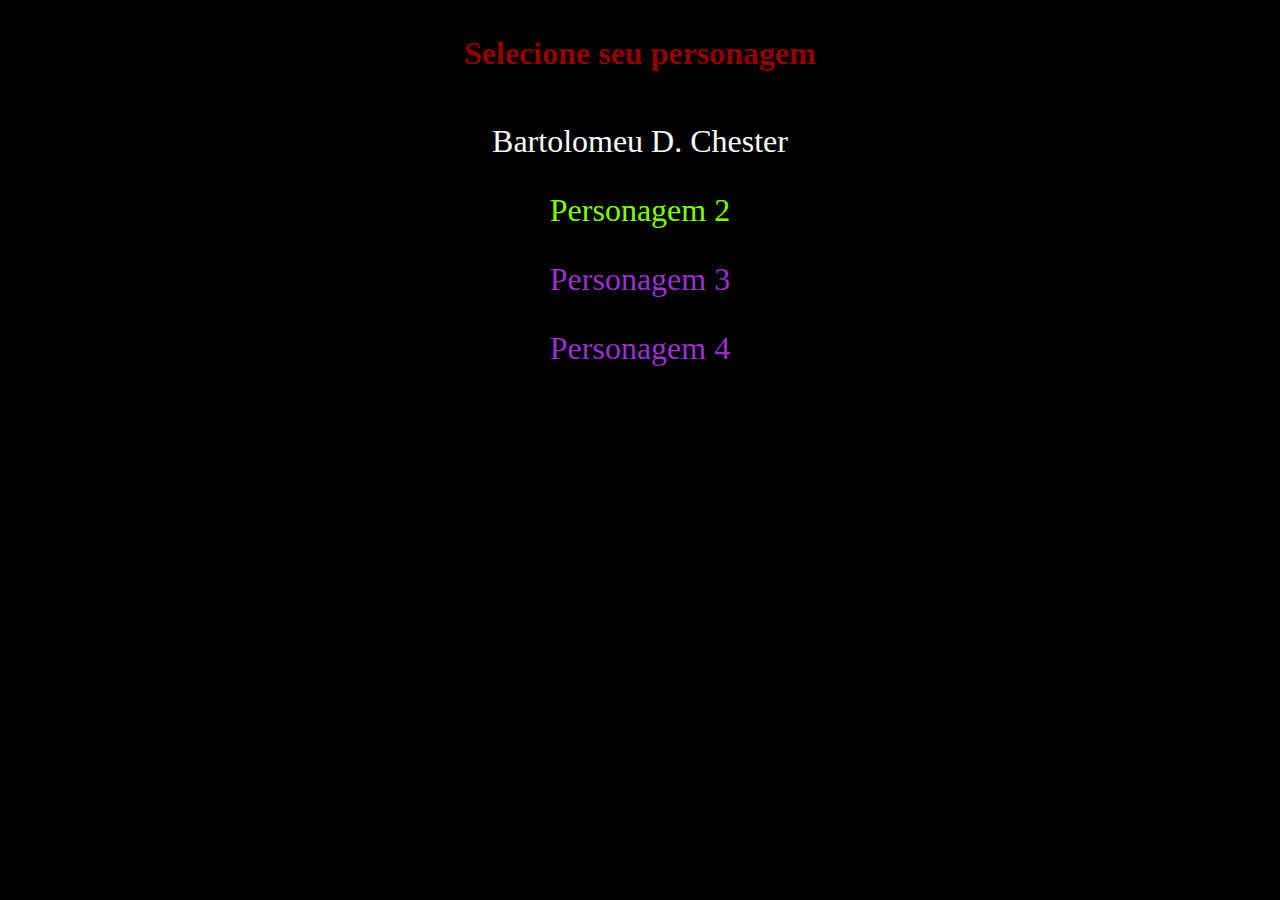
<file: index.html>
<html lang="pt-br">

<head>
    <meta charset="UTF-8">
    <meta http-equiv="X-UA-Compatible" content="IE=edge">
    <meta name="viewport" content="width=device-width, initial-scale=1.0">
    <link rel="stylesheet" href="./assets/css/style_ficha.css">
    <link rel="stylesheet" href="./assets/css/selecao__persomagem.css">
    

    <meta charset="UTF-8">
    <meta http-equiv="X-UA-Compatible" content="IE=edge">
    <meta name="viewport" content="width=device-width, initial-scale=1.0">
    <title>The One RPG</title>
</head>
<body>
<h1 class="titulo__inicial"> Selecione seu personagem</h1>
<section>
    <div class="opcoes__personagem">
        <a href="./assets/ficha__personagem/jogador1.html" class="selecao__personagem1" id="jogador1">Bartolomeu D. Chester</a>
        <a href="" class="selecao__personagem2" id="jogador2">Personagem 2</a>
        <a href="" class="selecao__personagem3" id="jogador3">Personagem 3</a>
        <a href="" class="selecao__personagem3" id="jogador4">Personagem 4</a>
    </div>
</section>
    <script src="./assets/js/login.js"></script>
    <script src="./assets/js/statisticas_Personagem.js"></script>
</body>
</html>
</file>
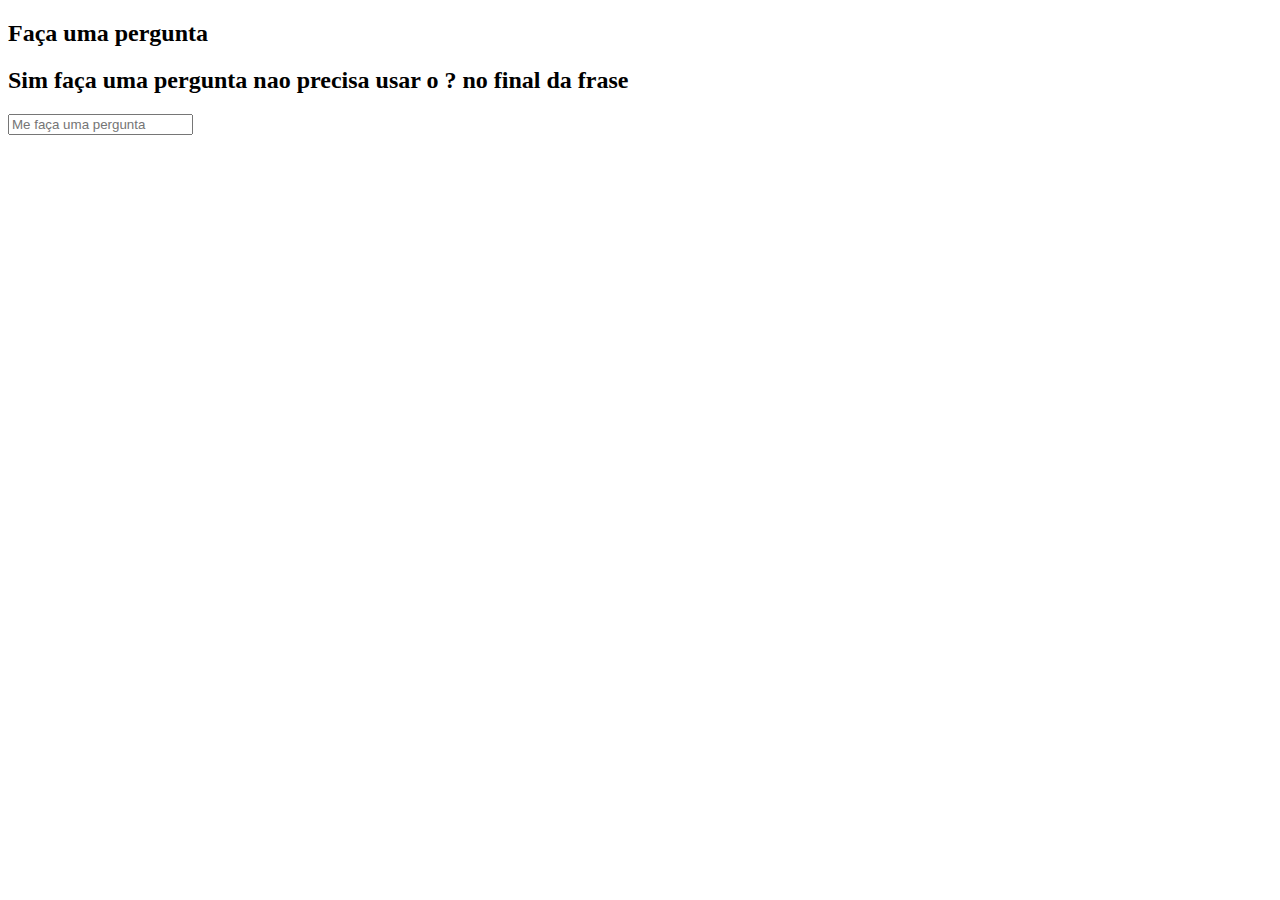
<file: assets/chat bot/chatBot.html>
<!DOCTYPE html>
<html lang="pt-br">

<head>
    <meta charset="UTF-8">
    <meta http-equiv="X-UA-Compatible" content="IE=edge">
    <meta name="viewport" content="width=device-width, initial-scale=1.0">
    <title>Document</title>
</head>

<body>
    <div class="oculos">
        <h2 class="titulo">Faça uma pergunta</h2>
        <h2 class="subtitulo">Sim faça uma pergunta nao precisa usar o ? no final da frase</h2>
        <div class="input"><input type="text" id="userBox" onkeydown="if(event.keyCode == 13){ talk()}"
                placeholder="Me faça uma pergunta" />
        </div>
    </div>
    <p id="chatLog"></p>

    <script src="./asstes/chatbot.js"></script>
</body>

</html>
</file>
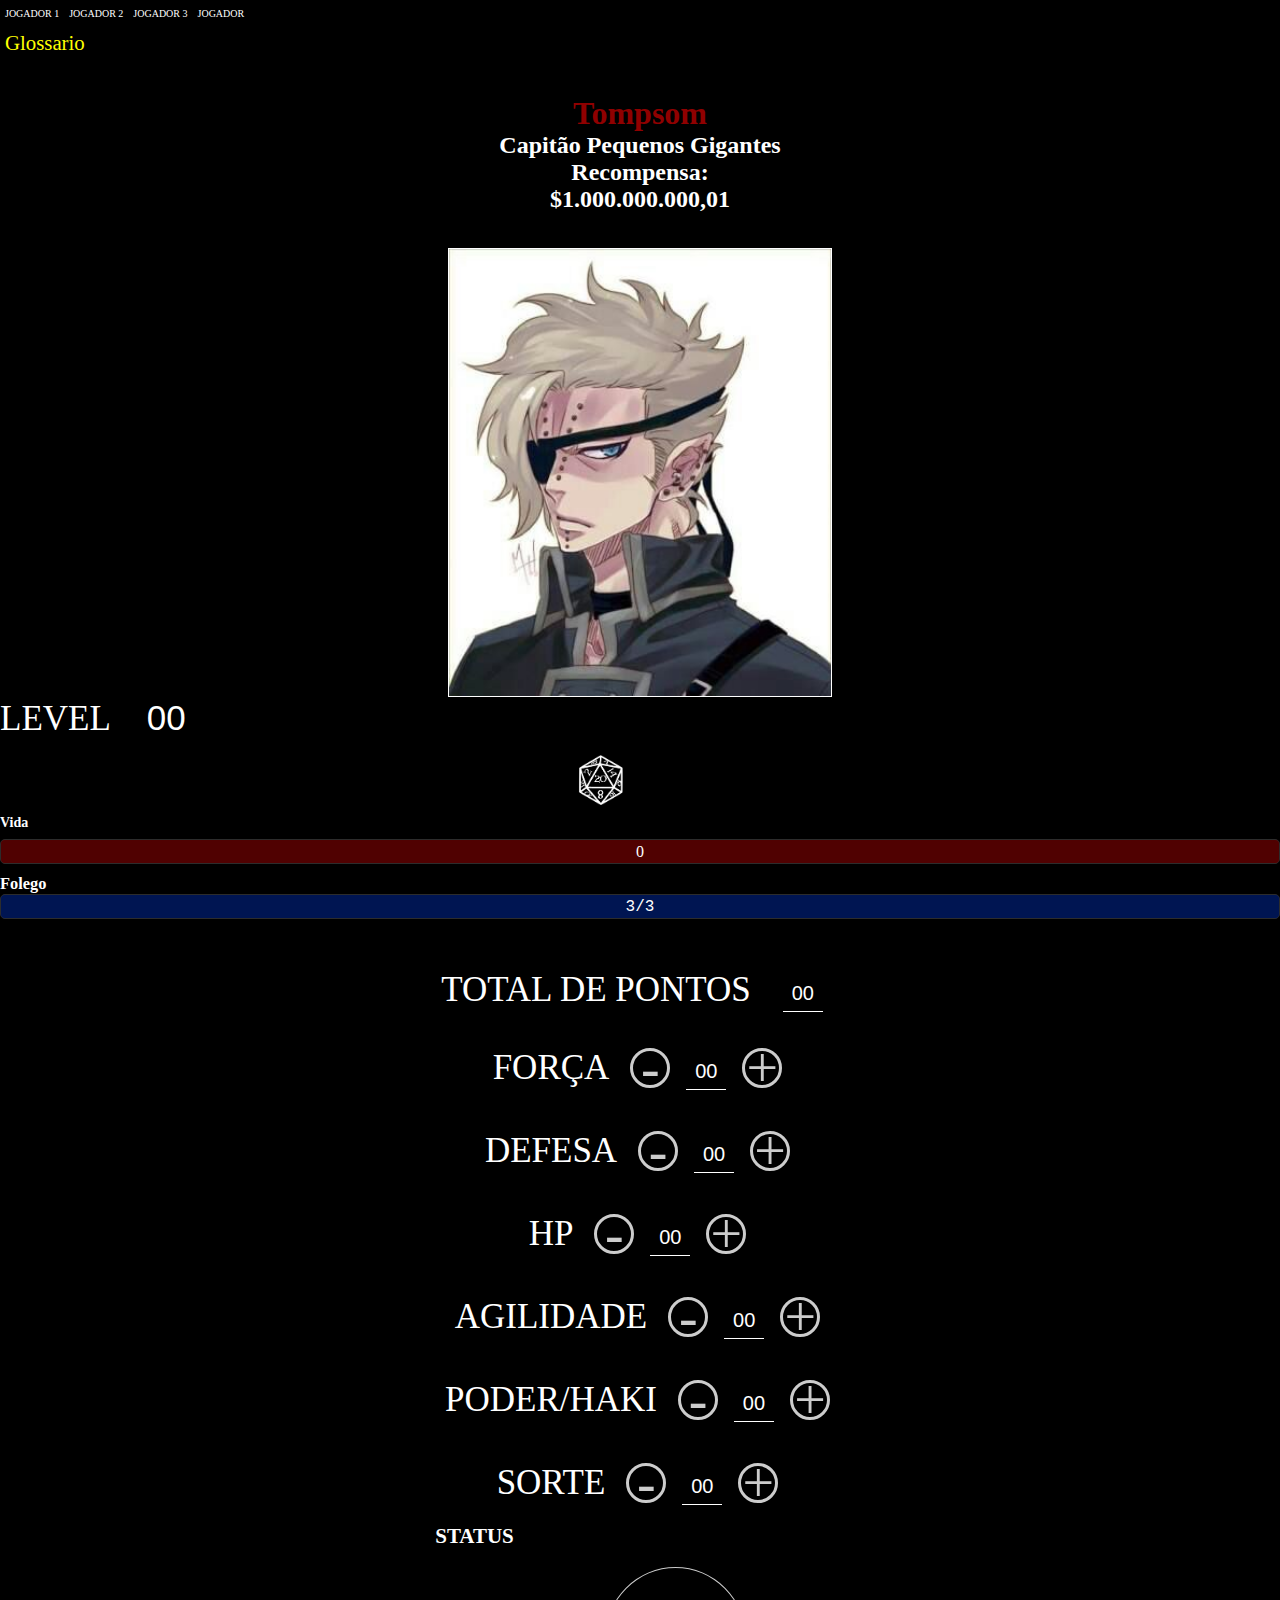
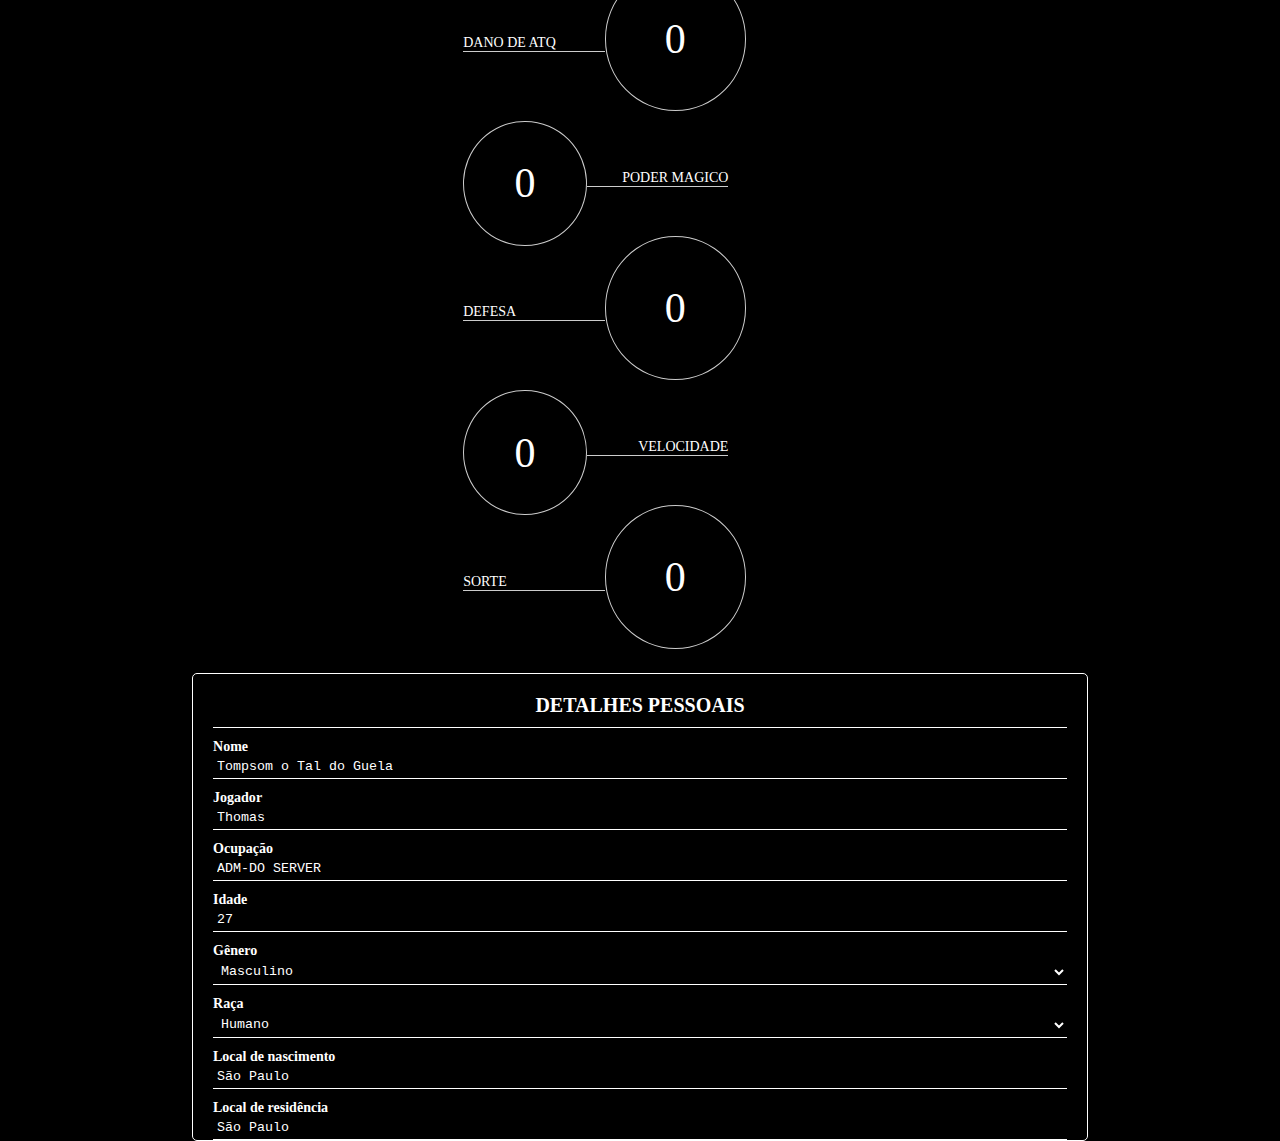
<file: assets/ficha__personagem/ficha_personagem1.html>
<html lang="pt-br">

<head>
    <meta charset="UTF-8">
    <meta http-equiv="X-UA-Compatible" content="IE=edge">
    <meta name="viewport" content="width=device-width, initial-scale=1.0">
    <link rel="stylesheet" href="../css/nome__jogadores.css">
    <link rel="stylesheet" href="../css/style__atributos.css">
    <link rel="stylesheet" href="../css/style_ficha.css">
    <title>Ficha do Personagem</title>
</head>

<body>

    <header>
        <nav class="jogadores">
            <ul class="lista__jogadores">
                <li><a href="../ficha__personagem/ficha_personagem1.html" class="nome__jogador">JOGADOR 1</a></li>
                <li><a href="" class="nome__jogador">JOGADOR 2</a></li>
                <li><a href="" class="nome__jogador">JOGADOR 3</a></li>
                <li><a href="" class="nome__jogador">JOGADOR </a></li>
            </ul>
            <li><a href="../glossario/glossario.html" class="glossario">Glossario</a></li>
        </nav>
    </header>
    <div class="nome">
        <h1 id="nome">Tompsom
            <p class="nome__destaque" id="cargo">Capitão Pequenos Gigantes</p>
            <p class="nome__destaque">Recompensa:</p>
            <p class="nome__destaque" id="recompensa1">$1.000.000.000,01</p>
        </h1>
        <div class="character">
            <div class="character-header">
                <img class="character-image" src="../images/icaro.jpg" style="width: 30%; height: 30%;">

            </div>
            <label for="" class="status-titulo">Level</label>
            <input class="controle-contador" value="00" id="contadorLevel1">
            <div>
                <img class="dice-image dice-roll" src="../images/dice.png" style="width: 50px; height: 50px;"
                    onclick="openModal('dice')">
            </div>
            <div class="bars">
                <h3>Vida</h3>
                <div id="life-bar">
                    <div id="actual-life-bar">
                        <p class="hp" data-estatistica="hp">0</p>
                    </div>
                </div>
            </div>
            <h3>Folego</h3>
            <div class="mana">
                <div id="mana">
                    <div id="actual-mana">
                        <p id="sanity-value" onclick="changeModalValue(this)">3/3</p>
                    </div>
                </div>

            </div>
            <div class="checkboxes">
            </div>

        </div>

        <div class="status extra-damage">
            <section class="equipamentos">
                <form action="" class="montador">
                    <div class="box montador-conteudo">
                        <div class="status">
                            <label for="" class="status-titulo">TOTAL DE PONTOS</label>
                            <input class="controle-contador" value="00" id="contadorPontos1">
                        </div>
                        <hr class="linha">
                        <div class="status">
                            <label for="" class="status-titulo">FORÇA</label>
                            <div class="controle">
                                <buttom class="controle-ajuste" data-controle="-" data-peca="forcaN">-</buttom>
                                <input type="text" class="controle-contador" value="00" data-contador
                                    id="contadorForca1">
                                <buttom class="controle-ajuste" data-controle="+" data-peca="forca">+</buttom>
                            </div>
                        </div>
                        <hr class="linha">
                        <div class="status">
                            <label for="" class="status-titulo">DEFESA</label>
                            <div class="controle">
                                <buttom class="controle-ajuste" data-controle="-" data-peca="defesaN">-</buttom>
                                <input type="text" class="controle-contador" value="00" data-contador
                                    id="contadorDefesa1">
                                <buttom class="controle-ajuste" data-controle="+" data-peca="defesa">+</buttom>
                            </div>
                        </div>
                        <hr class="linha">
                        <div class="status">
                            <label for="" class="status-titulo">HP</label>
                            <div class="controle">
                                <buttom class="controle-ajuste" data-controle="-" data-peca="hpN">-</buttom>
                                <input type="text" class="controle-contador" value="00" data-contador id="contadorHp1">
                                <buttom class="controle-ajuste" data-controle="+" data-peca="hp">+</buttom>
                            </div>
                        </div>
                        <hr class="linha">
                        <div class="status">
                            <label for="" class="status-titulo">AGILIDADE</label>
                            <div class="controle">
                                <buttom class="controle-ajuste" data-controle="-" data-peca="agilidadeN">-</buttom>
                                <input type="text" class="controle-contador" value="00" data-contador
                                    id="contadorAgilidade1">
                                <buttom class="controle-ajuste" data-controle="+" data-peca="agilidade">+</buttom>
                            </div>
                        </div>
                        <hr class="linha">
                        <div class="status">
                            <label for="" class="status-titulo">PODER/HAKI</label>
                            <div class="controle">
                                <buttom class="controle-ajuste" data-controle="-" data-peca="poder/hakiN">-</buttom>
                                <input type="text" class="controle-contador" value="00" data-contador id="poder">
                                <buttom class="controle-ajuste" data-controle="+" data-peca="poder/haki">+</buttom>
                            </div>
                        </div>
                        <hr class="linha">
                        <div class="status">
                            <label for="" class="status-titulo">SORTE</label>
                            <div class="controle">
                                <buttom class="controle-ajuste" data-controle="-" data-peca="sorteN">-</buttom>
                                <input type="text" class="controle-contador" value="00" data-contador id="sorte">
                                <buttom class="controle-ajuste" data-controle="+" data-peca="sorte">+</buttom>
                            </div>
                        </div>
                    </div>
                    <div class="extra-damage">

                        <h2>STATUS</h2>

                        <section class="box estatisticas">
                            <div class="estatistica">
                                <p class="estatistica-titulo">Dano de atq</p>
                                <div class="estatistica-valor">
                                    <p class="estatistica-numero" data-estatistica="forca">0</p>
                                </div>
                            </div>
                            <div class="estatistica">
                                <p class="estatistica-titulo">Poder Magico</p>
                                <div class="estatistica-valor">
                                    <p class="estatistica-numero" data-estatistica="poder" data-estatisticaN="poder">0
                                    </p>
                                </div>
                            </div>
                            <div class="estatistica">
                                <p class="estatistica-titulo">Defesa</p>
                                <div class="estatistica-valor">
                                    <p class="estatistica-numero" data-estatistica="defesa">0</p>
                                </div>
                            </div>
                            <div class="estatistica">
                                <p class="estatistica-titulo">Velocidade</p>
                                <div class="estatistica-valor">
                                    <p class="estatistica-numero" data-estatistica="agilidade">0</p>
                                </div>
                            </div>
                            <div class="estatistica">
                                <p class="estatistica-titulo">Sorte</p>
                                <div class="estatistica-valor">
                                    <p class="estatistica-numero" data-estatistica="sorte">0</p>
                                </div>
                            </div>
                        </section>
                    </div>
        </div>
    </div>
    <div class="flex-container">
        <div class="personal-details">
            <h2 class="title">DETALHES PESSOAIS</h2>
            <div class="inputs">
                <h3>Nome</h3>
                <input class="inputs" type="text" id="name" name="name" value="Tompsom o Tal do Guela">
                <h3>Jogador</h3>
                <input class="inputs" type="text" id="player" name="player" value="Thomas">
                <h3>Ocupação</h3>
                <input class="inputs" type="text" id="ocupation" name="ocupation" value="ADM-DO SERVER">
                <h3>Idade</h3>
                <input class="inputs" type="text" id="age" name="age" value="27">
                <h3>Gênero</h3>
                <select class="inputs" id="gender" name="gender">
                    <option value="male">Masculino</option>
                    <option value="female">Feminino</option>
                    <option value="other">Nathan</option>
                </select>
                <h3>Raça</h3>
                <select class="inputs" id="gender" name="gender">
                    <option value="tipo__raca">Humano</option>
                    <option value="tipo__raca">Tritão</option>
                    <option value="tipo__raca">Gigante</option>
                    <option value="tipo__raca">Skypeano</option>
                </select>
                <h3>Local de nascimento</h3>
                <input class="inputs" type="text" id="birthplace" name="birthplace" value="São Paulo">
                <h3>Local de residência</h3>
                <input class="inputs" type="text" id="place-residence" name="place-residence" value="São Paulo">
            </div>
        </div>


        <div class="modal" id="dice-modal">
            <div class="modal-content">
                <span class="close" onclick="closeModal('dice')">&times;</span>
                <h3 id="test-name"></h3>
                <p id="result-dice"></p>
                <p id="result-text"></p>
            </div>
        </div>
        <div class="modal" id="value-modal">
            <div class="modal-content">
                <span class="close" onclick="closeModal('value')">&times;</span>
                <h3 id="value-title"></h3>
                <div class="div-values">
                    <h3 class="values-types-title">Atuais</h3>
                    <input type="number" id="actual-value" value="0">
                    <h3 class="values-types-title">Máximos</h3>
                    <input type="number" id="maximum-value" value="0">
                    <button onclick="changeValue()">Salvar</button>
                </div>
            </div>
        </div><br>
        <script src="../js/status.js"></script>
        <script src="../js/script.js"></script>
        <script src="../js/"></script>
        <script src="../js/statisticas_Personagem.js"></script>
</body>

</html>
</file>
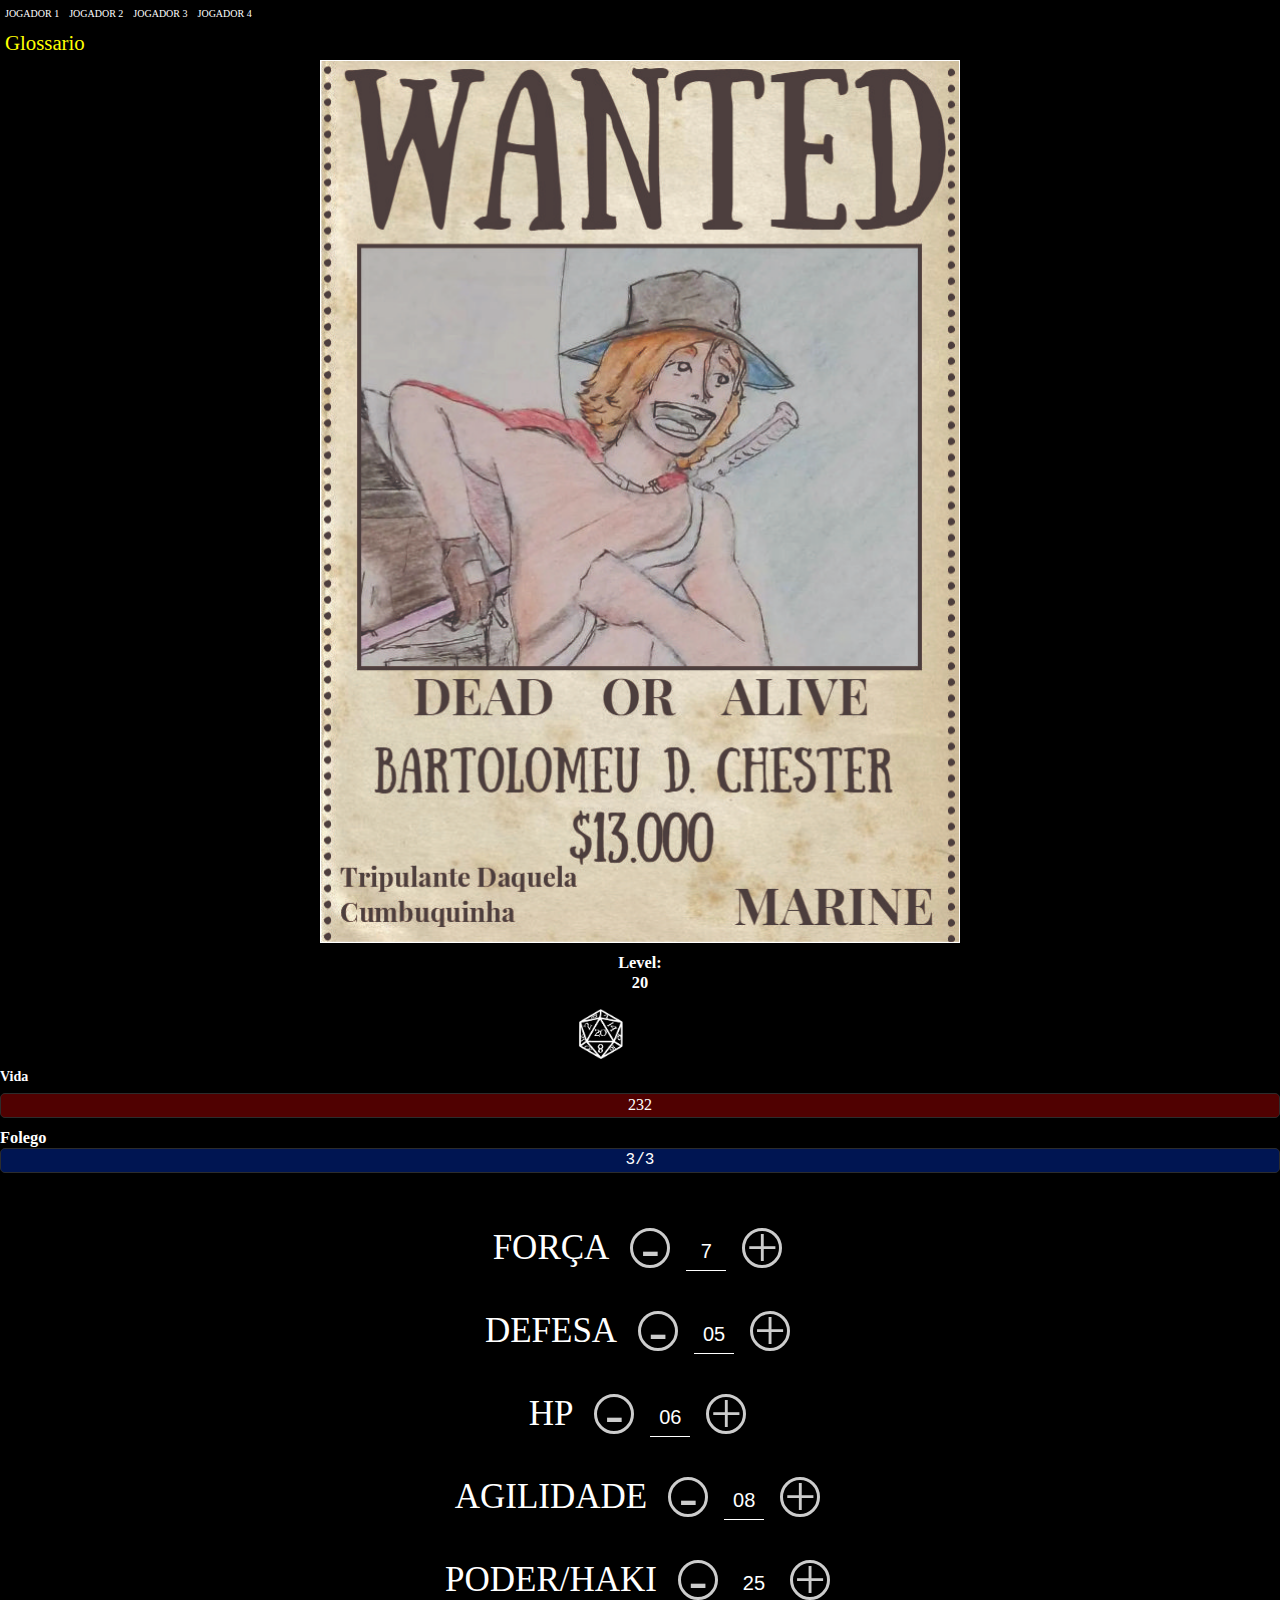
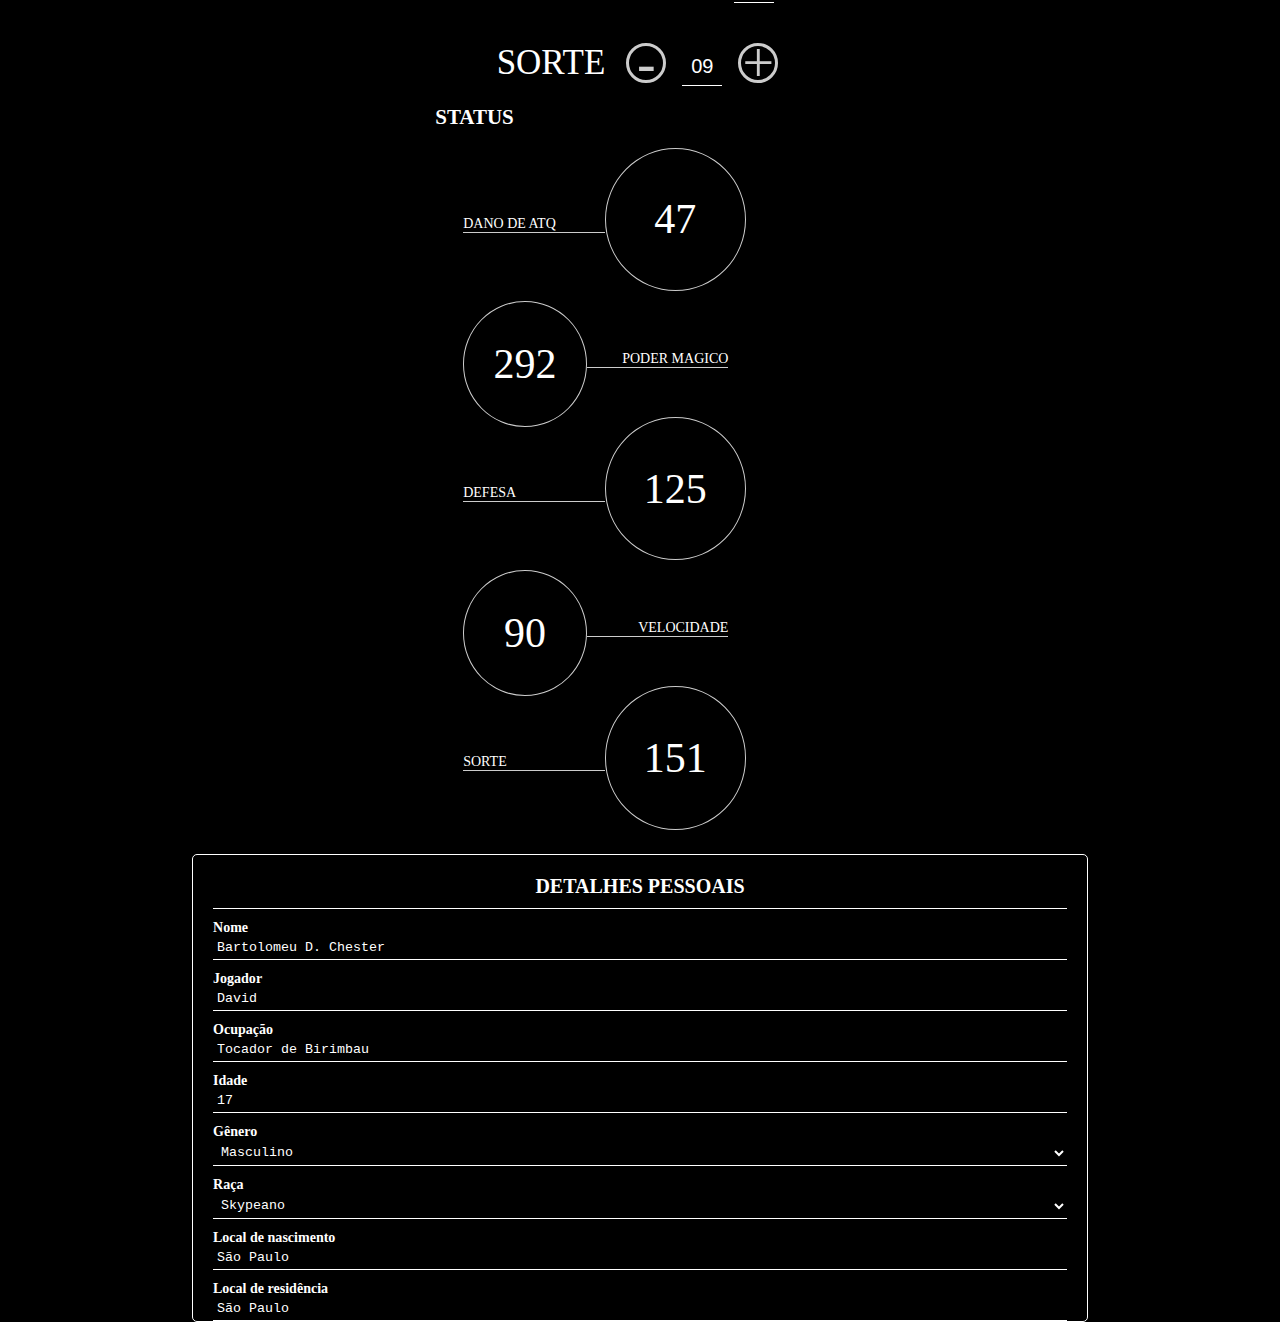
<file: assets/ficha__personagem/jogador1.html>
<html lang="pt-br">

<head>
    <meta charset="UTF-8">
    <meta http-equiv="X-UA-Compatible" content="IE=edge">
    <meta name="viewport" content="width=device-width, initial-scale=1.0">
    <link rel="stylesheet" href="../css/nome__jogadores.css">
    <link rel="stylesheet" href="../css/style__atributos.css">
    <link rel="stylesheet" href="../css/style_ficha.css">
    

    
    <title>Ficha do Personagem</title>
</head>

<body>
    <header>
        <nav class="jogadores">
            <ul class="lista__jogadores">
                <li><a href="../ficha__personagem/ficha_personagem1.html" class="nome__jogador">JOGADOR 1</a></li>
                <li><a href="" class="nome__jogador">JOGADOR 2</a></li>
                <li><a href="" class="nome__jogador">JOGADOR 3</a></li>
                <li><a href="" class="nome__jogador">JOGADOR 4</a></li>
            </ul>
            <li><a href="../glossario/glossario.html" class="glossario">Glossario</a></li>
        </nav>
    </header>
    <div class="nome">
             <div class="character">
            <div class="character-header">
                <img class="character-image" src="../images/imagens personagens/cartDavid.jpg" style="width: 50%; height: 50%;">
                
            </div>
            <h3 align="center">Level:  <p><script>
                let level = 20
            document.write(level)
            </script>
            </h3>
            <div><img class="dice-image dice-roll" src="../images/dice.png" style="width: 50px; height: 50px;"
                    onclick="openModal('dice')"></div>
            <div class="bars">
                <h3>Vida</h3>
                <div id="life-bar">
                    <div id="actual-life-bar">
                                <p class="hp" data-estatistica="hp">232</p>
                            </div>
                    </div>
                </div>
                <h3>Folego</h3>
                <div class="mana">
                    <div id="mana">
                        <div id="actual-mana">
                            <p id="sanity-value" onclick="changeModalValue(this)">3/3</p>
                        </div>
                    </div>

                </div>
                <div class="checkboxes">
                </div>

            </div>

            <div class="status extra-damage">
                <section class="equipamentos">
                    <form action="" class="montador">
                        <div class="box montador-conteudo">
                            <div class="status">
                                <label for="" class="status-titulo">FORÇA</label>
                                <div class="controle">
                                    <buttom class="controle-ajuste" data-controle="-" data-peca="forcaN">-</buttom>
                            <input type="text" class="controle-contador" value="7" data-contador id="contador-forca">
                            <buttom class="controle-ajuste" data-controle="+" data-peca="forca">+</buttom>
                                </div>
                            </div>
                            <hr class="linha">
                            <div class="status">
                                <label for="" class="status-titulo">DEFESA</label>
                                <div class="controle">
                                    <buttom class="controle-ajuste" data-controle="-" data-peca="defesaN">-</buttom>
                                    <input type="text" class="controle-contador" value="05" data-contador>
                                    <buttom class="controle-ajuste" data-controle="+" data-peca="defesa">+</buttom>
                                 </div>
                            </div>
                            <hr class="linha">
                            <div class="status">
                                <label for="" class="status-titulo">HP</label>
                                <div class="controle">
                                    <buttom class="controle-ajuste" data-controle="-" data-peca="hpN">-</buttom>
                                    <input type="text" class="controle-contador" value="06" data-contador>
                                    <buttom class="controle-ajuste" data-controle="+" data-peca="hp">+</buttom>
                                </div>
                            </div>
                            <hr class="linha">
                            <div class="status">
                                <label for="" class="status-titulo">AGILIDADE</label>
                                <div class="controle">
                                    <buttom class="controle-ajuste" data-controle="-" data-peca="agilidadeN">-</buttom>
                                    <input type="text" class="controle-contador" value="08" data-contador>
                                    <buttom class="controle-ajuste" data-controle="+" data-peca="agilidade">+</buttom>
                                </div>
                            </div>
                            <hr class="linha">
                            <div class="status">
                                <label for="" class="status-titulo">PODER/HAKI</label>
                                <div class="controle">
                                    <buttom class="controle-ajuste" data-controle="-" data-peca="poder/hakiN">-</buttom>
                                    <input type="text" class="controle-contador" value="25" data-contador>
                                    <buttom class="controle-ajuste" data-controle="+" data-peca="poder/haki">+</buttom>
                                </div>
                            </div>
                            <hr class="linha">
                            <div class="status">
                                <label for="" class="status-titulo">SORTE</label>
                                <div class="controle">
                                    <buttom class="controle-ajuste" data-controle="-" data-peca="sorteN">-</buttom>
                                    <input type="text" class="controle-contador" value="09" data-contador>
                                    <buttom class="controle-ajuste" data-controle="+" data-peca="sorte">+</buttom>
                                </div>
                            </div>
                        </div>
                        <div class="extra-damage">

                            <h2>STATUS</h2>

                            <section class="box estatisticas">
                                <div class="estatistica">
                                    <p class="estatistica-titulo">Dano de atq</p>
                                    <div class="estatistica-valor">
                                        <p class="estatistica-numero" data-estatistica="forca">47</p>
                                    </div>
                                </div>
                                <div class="estatistica">
                                    <p class="estatistica-titulo">Poder Magico</p>
                                    <div class="estatistica-valor">
                                        <p class="estatistica-numero" data-estatistica="poder" data-estatisticaN="poder">292</p>
                                    </div>
                                </div>
                                <div class="estatistica">
                                    <p class="estatistica-titulo">Defesa</p>
                                    <div class="estatistica-valor">
                                        <p class="estatistica-numero" data-estatistica="defesa">125</p>
                                    </div>
                                </div>
                                <div class="estatistica">
                                    <p class="estatistica-titulo">Velocidade</p>
                                    <div class="estatistica-valor">
                                        <p class="estatistica-numero" data-estatistica="agilidade">90</p>
                                    </div>
                                </div>
                                <div class="estatistica">
                                    <p class="estatistica-titulo">Sorte</p>
                                    <div class="estatistica-valor">
                                        <p class="estatistica-numero" data-estatistica="sorte">151</p>
                                    </div>
                                </div>
                            </section>
                        </div>
            </div>
        </div>
        <div class="flex-container">
            <div class="personal-details">
                <h2 class="title">DETALHES PESSOAIS</h2>
                <div class="inputs">
                    <h3>Nome</h3>
                    <input class="inputs" type="text" id="name" name="name" value="Bartolomeu D. Chester">
                    <h3>Jogador</h3>
                    <input class="inputs" type="text" id="player" name="player" value="David">
                    <h3>Ocupação</h3>
                    <input class="inputs" type="text" id="ocupation" name="ocupation" value="Tocador de Birimbau">
                    <h3>Idade</h3>
                    <input class="inputs" type="text" id="age" name="age" value="17">
                    <h3>Gênero</h3>
                    <select class="inputs" id="gender" name="gender" value="Masculino">
                        <option value="male">Masculino</option>
                        <option value="female">Feminino</option>
                        <option value="other">Nathan</option>
                    </select>
                    <h3>Raça</h3>
                    <select class="inputs" id="gender" name="gender" value="Humano">
                        <option value="tipo__raca">Skypeano</option>
                        <option value="tipo__raca">Tritão</option>
                        <option value="tipo__raca">Gigante</option>
                        <option value="tipo__raca">Humano</option>
                    </select>
                    <h3>Local de nascimento</h3>
                    <input class="inputs" type="text" id="birthplace" name="birthplace" value="São Paulo">
                    <h3>Local de residência</h3>
                    <input class="inputs" type="text" id="place-residence" name="place-residence" value="São Paulo">
                </div>
            </div>


            <div class="modal" id="dice-modal">
                <div class="modal-content">
                    <span class="close" onclick="closeModal('dice')">&times;</span>
                    <h3 id="test-name"></h3>
                    <p id="result-dice"></p>
                    <p id="result-text"></p>
                </div>
            </div>
 
            <script src="../js/status.js"></script>
            <script src="../js/script.js"></script>
            <script src="../js/"></script>
            <script src="../js/statisticas_Personagem.js"></script>
            </body>

            </html>
</file>
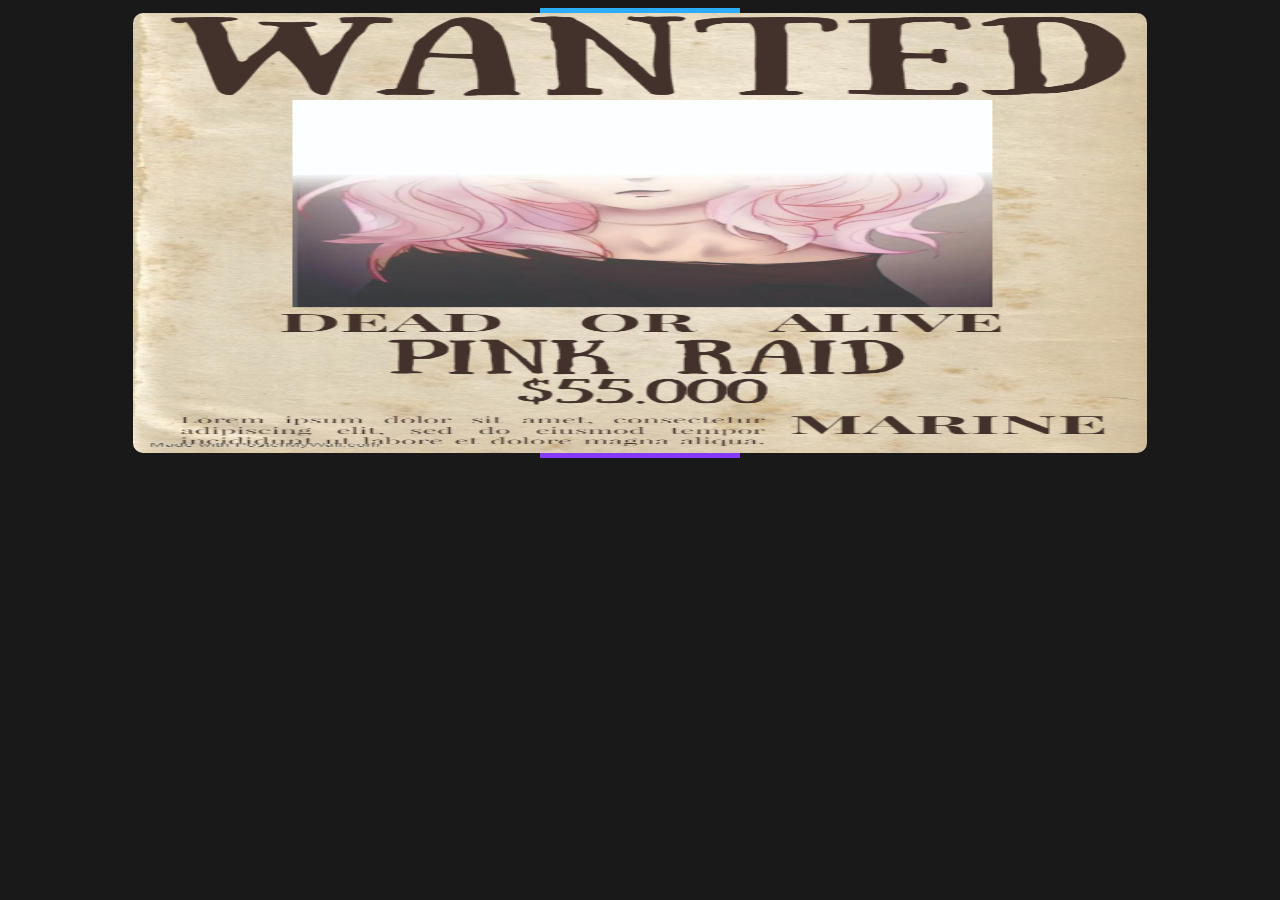
<file: assets/glossario/boss__card.html>
<!DOCTYPE html>
<html lang="pt-br">
<head>
    <meta charset="UTF-8">
    <meta http-equiv="X-UA-Compatible" content="IE=edge">
    <meta name="viewport" content="width=device-width, initial-scale=1.0">
    <link rel="stylesheet" href="../css/reset.css">
    <link rel="stylesheet" href="./inimigos.css">

    <title>Capitão da tripulação</title>
</head>
<body>
<section class="card__inimigos">
 <div class="boss"></div>
</section>    

</body>
</html>
</file>
<file: assets/css/style_ficha.css>
@font-face {
    font-family: PassportRegular;
    /*src: url("../rpg-character-sheet/fonts/passport_regular.ttf");*/
    src: url("fonts/passport_regular.ttf");
}

@keyframes rollDice {
    from {transform: rotate(0deg);}
    to {transform: rotate(360deg);}
}

* {
    margin: 0px;
    padding: 0px;
    border: 0px;
    box-sizing: border-box;
}

body {
    background-color: black;
    color: white;
}

h1{
    font-size: 2rem;
    margin: 35px;
    text-align: center;
    color: #900000;
}

.nome__destaque{
    font-size: 1.5rem;
    color: #ffffff;
}

h3 {
    margin: 10px 0px 0px;
}

input:focus {
    outline: none;
}

select:focus {
    outline: none;
}

.flex-container {
    display: flex;
    flex-flow: row wrap;
    justify-content: center;
    width: 70%;
    margin-top: 10px;
    margin-left: auto;
    margin-right: auto;
}

.personal-details {
    width: 100%;
    height: auto;
    padding: 20px 20px 0px 20px;
    border: 1px solid white;
    border-radius: 5px;
    font-size: 12px;
}

.title {
    font-size: 20px;
    text-align: center;
    padding-bottom: 10px;
    border-bottom: 1px solid white;
}

input.inputs, select.inputs {
    width: 100%;
    padding: 4px;
    border: none;
    border-bottom: 1px solid white;
    background-color: black;
    color: white;
    font-family: monospace;
}

.character {
    width: 100%;
    height: auto;

}

.character-header {
    width: 100%;
    display: flex;
    justify-content: center;
    align-items: center;
}

.character-image {
    border: 1px solid white;
}

.dice-image {
    margin-left: 45%;
    animation: rollDice 3s;
    width: 20px;
    margin-top: 1rem;
    
}

.bars h3 {
    font-size: 14px;
    margin-bottom: 8px;
}

#life-bar, #mana, #occultism-bar {
    width: 100%;
    height: 25px;
    border: 1px solid rgb(44, 44, 44);
    border-radius: 5px;
}

#life-bar {
    background-color: rgb(99, 33, 33);
}

#mana {
    background-color: rgb(28, 47, 104);
    width: 100%;
}

#occultism-bar {
    background-color: rgb(73, 32, 102);
}

#actual-life-bar, #actual-mana, #actual-occultism-bar {
    width: 100%;
    height: 100%;
    border: 1px solid transparent;
    border-radius: 4px;
    display: flex;
    align-items: center;
    justify-content: center;
    text-align: center;
    transition: width 2s;
}

#actual-life-bar {
    background-color: rgb(80, 1, 1);
}

#actual-mana {
    background-color: rgb(0, 21, 82);
}

#actual-occultism-bar {
    background-color: rgb(48, 1, 81);
}

#life-value, #sanity-value, #occultism-value {
    width: 100%;
    font-size: 16px;
    font-family: monospace;
}

.checkboxes {
    width: 100%;
    margin-top: 10px;
    margin-bottom: 20px;
}

.checkboxes div {
    display: flex;
    align-items: center;
}

.checkboxes form {
    display: flex;
    justify-content: space-around;
}

.checkboxes label {
    font-size: 13px;
    margin-left: 25px;
    cursor: pointer;
}

.checkbox-container {
    display: block;
    position: relative;
    cursor: pointer;
}

.checkbox-container input {
    position: absolute;
    opacity: 0;
    height: 0;
    width: 0;
    cursor: pointer;
}

.checkmark {
    position: absolute;
    top: 0;
    left: 0;
    height: 15px;
    width: 15px;
    background-color: black;
    border: 1px solid white;
    border-radius: 2px;
}

.checkmark::after {
    content: "";
    position: absolute;
    display: none;
}

.checkbox-container input:checked ~ .checkmark::after  {
    display: block;
}

.checkbox-container .checkmark::after {
    left: 4px;
    top: 0px;
    width: 4px;
    height: 8px;
    border: solid white;
    border-width: 0 2px 2px 0;
    transform: rotate(45deg);
}



.status {
    display: flex;  
    flex-direction: row;
    justify-content: center;
    align-items: center;
   
}

.status h4 {
    font-size: 12px;
    text-align: center;
    margin-top: 10px;
}

.status input {
    font-size: 20px;
    text-align: center;
    margin-top: 10px;
    padding-bottom: 10px;
    border-bottom: 1px solid white;
}

.dice-roll {
    transition: transform 2s;
}

.dice-roll:hover {
    transform: rotate(360deg);
}

.attributes {
    width: 40%;
    margin-top: 50px;
    border: 1px solid white;
    border-radius: 5px;
    padding: 20px;
}

.attributes-container {
    display: grid;
    grid-template-columns: 30% 30% 30%;
    grid-gap: 20px 20px;
    margin-top: 15px;
}

.attribute h3 {
    font-size: 12px;
    text-align: center;
    margin-bottom: 10px;
}

.attribute p {
    font-size: 20px;
    text-align: center;
    border-bottom: 1px solid white;
    padding-bottom: 5px;
}

.attribute .dice-roll {
    display: block;
    margin-left: auto;
    margin-right: auto;
}

.expertises-test {
    width: 40%;
    margin-top: 50px;
    margin-left: 5%;
    border: 1px solid white;
    border-radius: 5px;
    padding: 20px 20px 0px 20px;
}

.expertises {
    width: 85%;
    margin-top: 50px;
    border: 1px solid white;
    border-radius: 5px;
    padding: 20px;
}

.expertises-container {
    width: 100%;
    height: 600px;
    margin-top: 10px;
    padding-left: 15px;
    padding-right: 15px;
    display: grid;
    grid-template-columns: 20% 20% 20% 20%;
    justify-content: space-evenly;
    grid-gap: 50px 45px;
    overflow-y: auto;
}

.expertises-container::-webkit-scrollbar {
    width: 7px;
}

.expertises-container::-webkit-scrollbar-track {
    background: black;
    border-radius: 10px;
}

.expertises-container::-webkit-scrollbar-thumb {
    background: rgb(161, 161, 161);
    border-radius: 100px;
}

.expertises-container::-webkit-scrollbar-thumb:hover {
    background: #555;
    border-radius: 100px;
}

.expertise {
    padding: 10px 15px 10px 15px;
    justify-content: center;
    align-items: center;
    text-align: center;
    border: 1px solid transparent;
    border-radius: 5px;
}

.expertise p {
    font-size: 25px;
    text-align: center;
    margin-top: 5px;
    border-bottom: 1px solid white;
    padding-bottom: 5px;
}

.expertise h3 {
    font-size: 12px;
    text-align: center;
}

.expertise:hover {
    color: black;
    background-color: white;
    cursor: pointer;
}

.expertise:hover p{
    border-bottom: 1px solid black;
}

.modal {
    display: none;
    position: fixed;
    z-index: 1;
    padding-top: 250px;
    left: 0;
    top: 0;
    width: 100%;
    height: 100%;
    overflow: auto;
    background-color: rgba(0,0,0,0.4);
}

.modal-content {
    position: relative;
    background-color: black;
    margin: auto;
    padding: 5px 0px 10px 0px;
    border: 1px solid white;
    border-radius: 3px;
    width: 35%;
}

#test-name, #value-title {
    font-size: 16px;
    margin-top: 10px;
    padding-left: 20px;
    padding-bottom: 10px;
    border-bottom: 1px solid white;
}

#result-dice {
    font-size: 24px;
    text-align: center;
    margin-top: 10px;
}

#result-text {
    font-size: 20px;
    text-align: center;
    margin-top: 10px;  
}

.close {
    color: rgb(182, 182, 182);
    float: right;
    font-family: monospace;
    font-size: 30px;
    font-weight: bold;
    margin-right: 15px;
}

.close:hover, .close:focus {
    color: white;
    text-decoration: none;
    cursor: pointer;
}

#value-title {
    font-size: 18px;
}

.values-types-title {
    width: 50%;
    font-size: 16px;
    text-align: center;
}

.div-values {
    display: flex;
    flex-direction: column;
    align-items: center;
}

.div-values input[type=number] {
    width: 50%;
    border: none;
    background-color: black;
    color: white;
    font-family: monospace;
    font-size: 18px;
    text-align: center;
    margin-top: 5px;
    border-bottom: 1px solid white;
}

.div-values button {
    font-size: 18px;
    text-align: center;
    border: 1px solid white;
    font-family: monospace;
    background-color: black;
    color: white;
    margin-top: 15px;
    padding: 5px 12px 5px 12px;
}

.hp{
    font-size: 16px;
}
</file>
<file: assets/css/selecao__persomagem.css>
.opcoes__personagem{
    display: flex;
    flex-direction: column;
    justify-content: center;
    align-items: center;
}

.selecao__personagem1{
    text-decoration: none;
    color: #ffffff;
    font-size: 2rem;
    padding: 1rem; 
}

.selecao__personagem2{
    text-decoration: none;
    color: chartreuse;
    font-size: 2rem;
    padding: 1rem; 
}

.selecao__personagem3{
    text-decoration: none;
    color: darkorchid;
    font-size: 2rem;
    padding: 1rem; 
}


.selecao__personagem1:active, .selecao__personagem2:active, .selecao__personagem3:active{
    color: red;
    font-size: 2.5rem;
}

.selecao__personagem1:hover, .selecao__personagem2:hover, .selecao__personagem3:hover{
    color: red;
    font-size: 2.5rem;
}
</file>
<file: assets/css/nome__jogadores.css>
.lista__jogadores{
    display: flex;
}


li{
    list-style: none;
    padding: 5px;
}


.nome__jogador{
    text-decoration: none;
    font-size: 10px;
    color: #ffffff;
}

.nome__jogador:active{
    color: #900000;
}

.glossario{
    text-decoration: none;
    color: yellow;
    font-size: 1.3rem;
}

.glossario:active{
    color: red;
}
</file>
<file: assets/css/style__atributos.css>
:root {
    --main-cinza: #CCCCCC;
    --main-branco: #FFFFFF;
    --main-preto: #000000;
}

* {
    box-sizing: border-box;
}


main {
    width: 80vw;
    height: 80vh;
    margin: 10vh 8vw 10vh 12vw;
    display: flex;
    gap: 1vw;
}


/****************************** Status *****/

.equipamentos {
    flex-basis: 32%;
}

.montador {
    height: 100%;;
}center

.montador-conteudo {
    display: flex;
    flex-flow: column;
    align-items: center;
    text-align: center;

}

.status {
    display: flex;
    flex-flow: column;
    justify-content: center;
    align-items: flex-start;
    text-align: start;
    padding: 1em 0;
    
}

.status-titulo {
    color: var(--main-branco);
    text-transform: uppercase;
    font-size: 2.5em;
    padding-right: 1rem;
}

.controle {
    background: var(--main-preto);
    border-radius: 25px;
    float: right;
    display: inline-flex;
    padding: 5px;
    align-items: center;
    align-self: flex-end;
}

.controle-contador {
    width: 40px;
    height: 35px;
    background: none;
    border: 0;
    margin: 0 1rem;
    color: var(--main-branco);
    text-align: center;
    font-size: 2.5em;
    display: inline-flex;
    align-items: center;
    padding-top: 8px;
}

.controle-ajuste {
    display: inline-block;
    width: 40px;
    height: 40px;
    line-height: 35px;
    border-radius: 50%;
    color: var(--main-cinza);
    font-size: 4em;
    background: var(--main-preto);
    text-align: center;
    border: 3px solid var(--main-cinza);
    cursor: pointer;
}

.linha {
    border-color: var(--main-cinza);
}

.producao {
    margin-top: 1em;
    font-size: 2em;
    text-transform: uppercase;
    padding: 0.2em 1em;
    float: right;
    border: 3px solid var(--main-branco);
    background: var(--main-branco);
    clip-path: polygon(100% 0, 100% calc(100% - 30px), calc(100% - 30px) 100%, 0 100%, 0 0);
    cursor: pointer;
}

.producao:hover {
    background: var(--main-preto);
    color: var(--main-branco)
}



/****************************** Estatísticas *****/
.estatisticas {
    flex-basis: 23%;
    padding: 2em 2em 0;
}

.estatistica {
    color: var(--main-branco);
    display: flex;
    align-items: center;
    height: 25%;
}

.estatistica-titulo {
    font-size: 1em;
    border-bottom: 1px solid var(--main-cinza);
    flex-basis: 40%;
    text-transform: uppercase;
    order: 1
}

.estatistica-valor {
    flex-basis: 40%;
    position: relative;
    margin: 10px 0 0;
    order: 2;
    margin: -10px 0 0;
}

.estatistica-valor::after {
    content: "";
    display: block;
    padding-bottom: 100%;
    border: 1px solid var(--main-cinza);
    border-radius: 50%;
}

.estatistica-numero {
    position: absolute;
    top: 50%;
    transform: translateY(-46%);
    width: 100%;
    line-height: 70%;
    text-align: center;
    font-size: 3em;
    margin: 0;
}

.estatistica:nth-child(2n) .estatistica-titulo {
    order: 2;
    text-align: right;
}

.estatistica:nth-child(2n) .estatistica-valor {
    order: 1;
    flex-basis: 35%;
    margin: 10px 0 0;
}

@media screen and (max-width: 1600px) {
    body { 
        font-size: 14px;
    }
    main {
        width: 90vw;
        height: 80vh;
        margin: 5vh auto;
    }
}

@media screen and (max-width: 1200px) {
    body { 
        font-size: 13px;
    }

    main {
        width: 96vw;
        height: 80vh;
        margin: 10vh auto;
    }
}
</file>
<file: assets/glossario/inimigos.css>
html{
    background-color: #191919;
}
.card__inimigos{
    display: flex;
    flex-wrap: wrap;
    justify-content: space-evenly;
}

.boss{
    display: flex;
    flex-direction: column;
    justify-content: center;
    align-items: center;
    position: absolute;
    height: 50%;
    width: 80%;
    background: #191919;
    border-radius: 10px;
    overflow: hidden;
}

.boss:before, .boss:before{
    content:'';
    width:200px;
    height:200%;
    position:absolute;
    background:linear-gradient(#00e5ff, #b400fb);
    animation:animate 4s linear infinite;   
}

@keyframes animate{
    0% { transform:rotate(0deg); }

    100% { transform:rotate(360deg) }
}


.boss:after{
    content: '';
    position: absolute;
    background: url(./inimigos/ilha_do_pato/img/cartaz_pinkRaid.jpg);
    background-size: 100% 100%;
    background-repeat: no-repeat;
    inset: 5px;
    border-radius: 10px;
}
</file>
